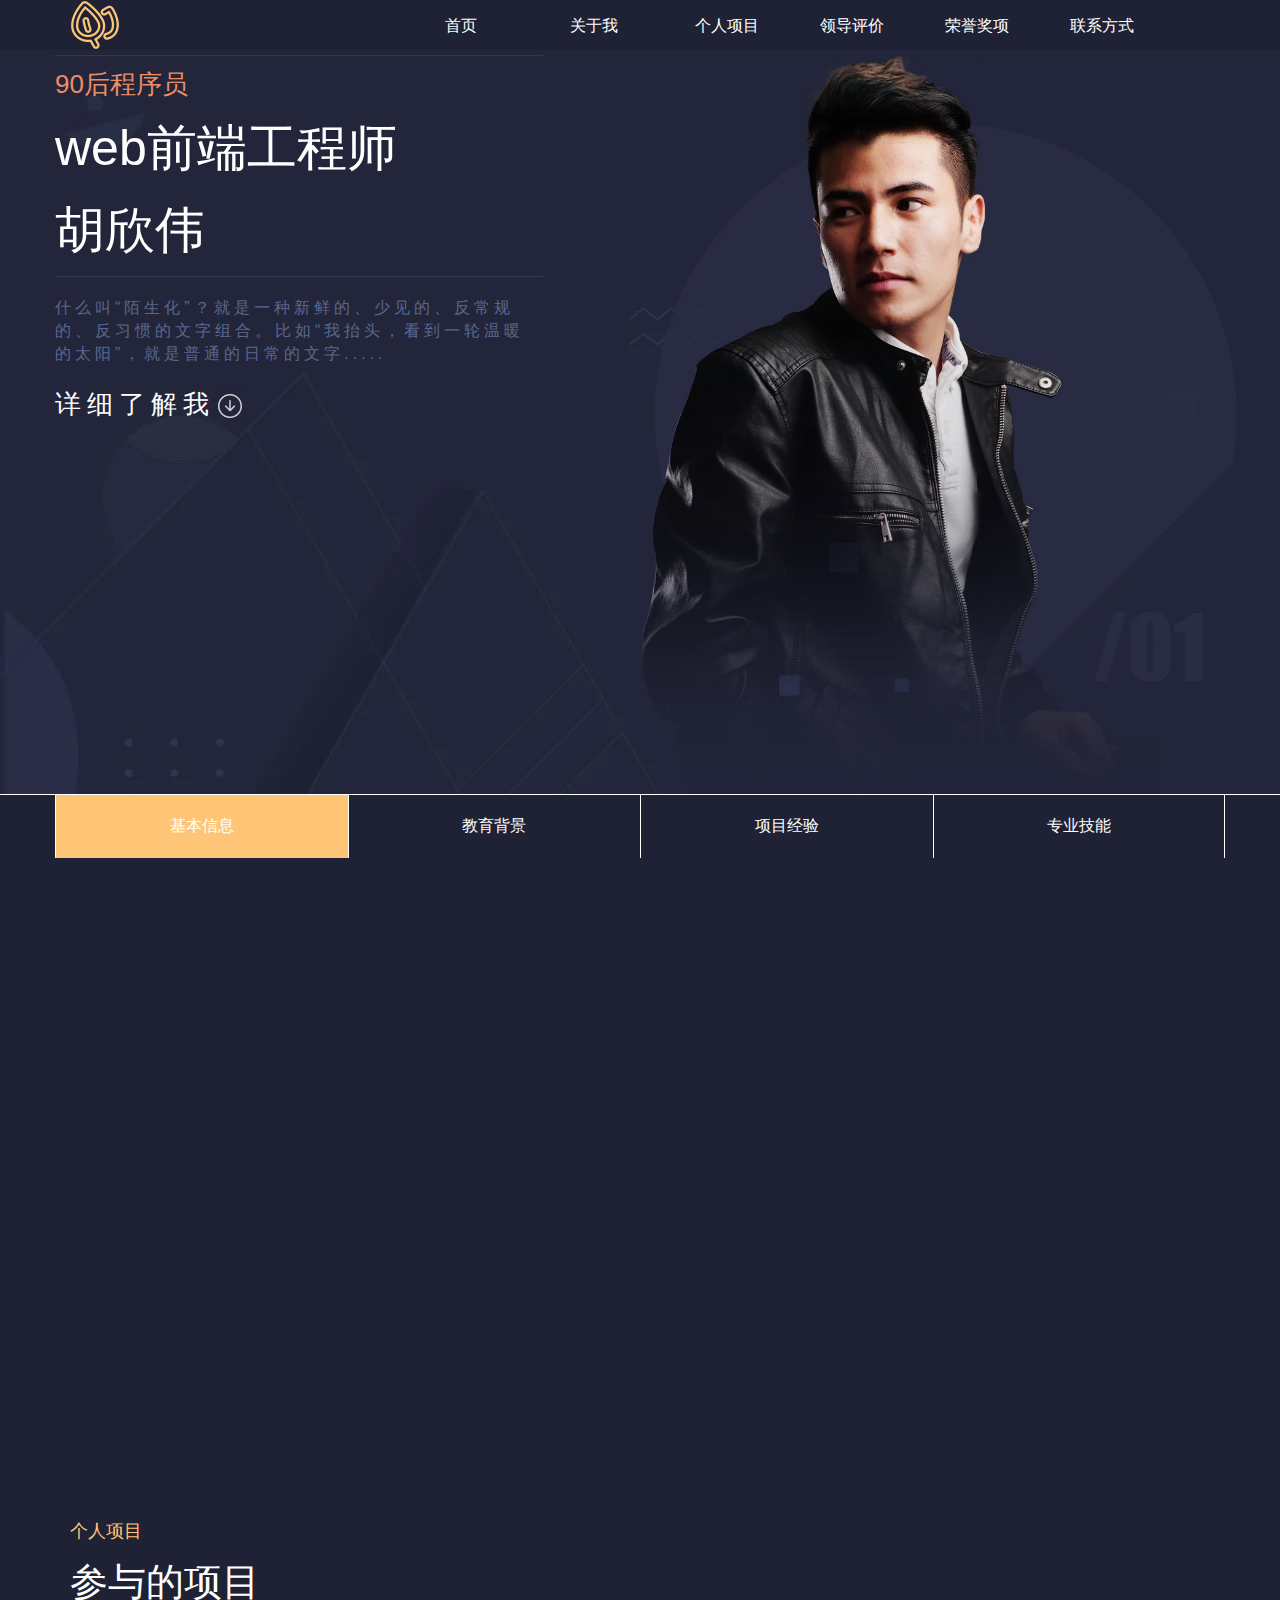
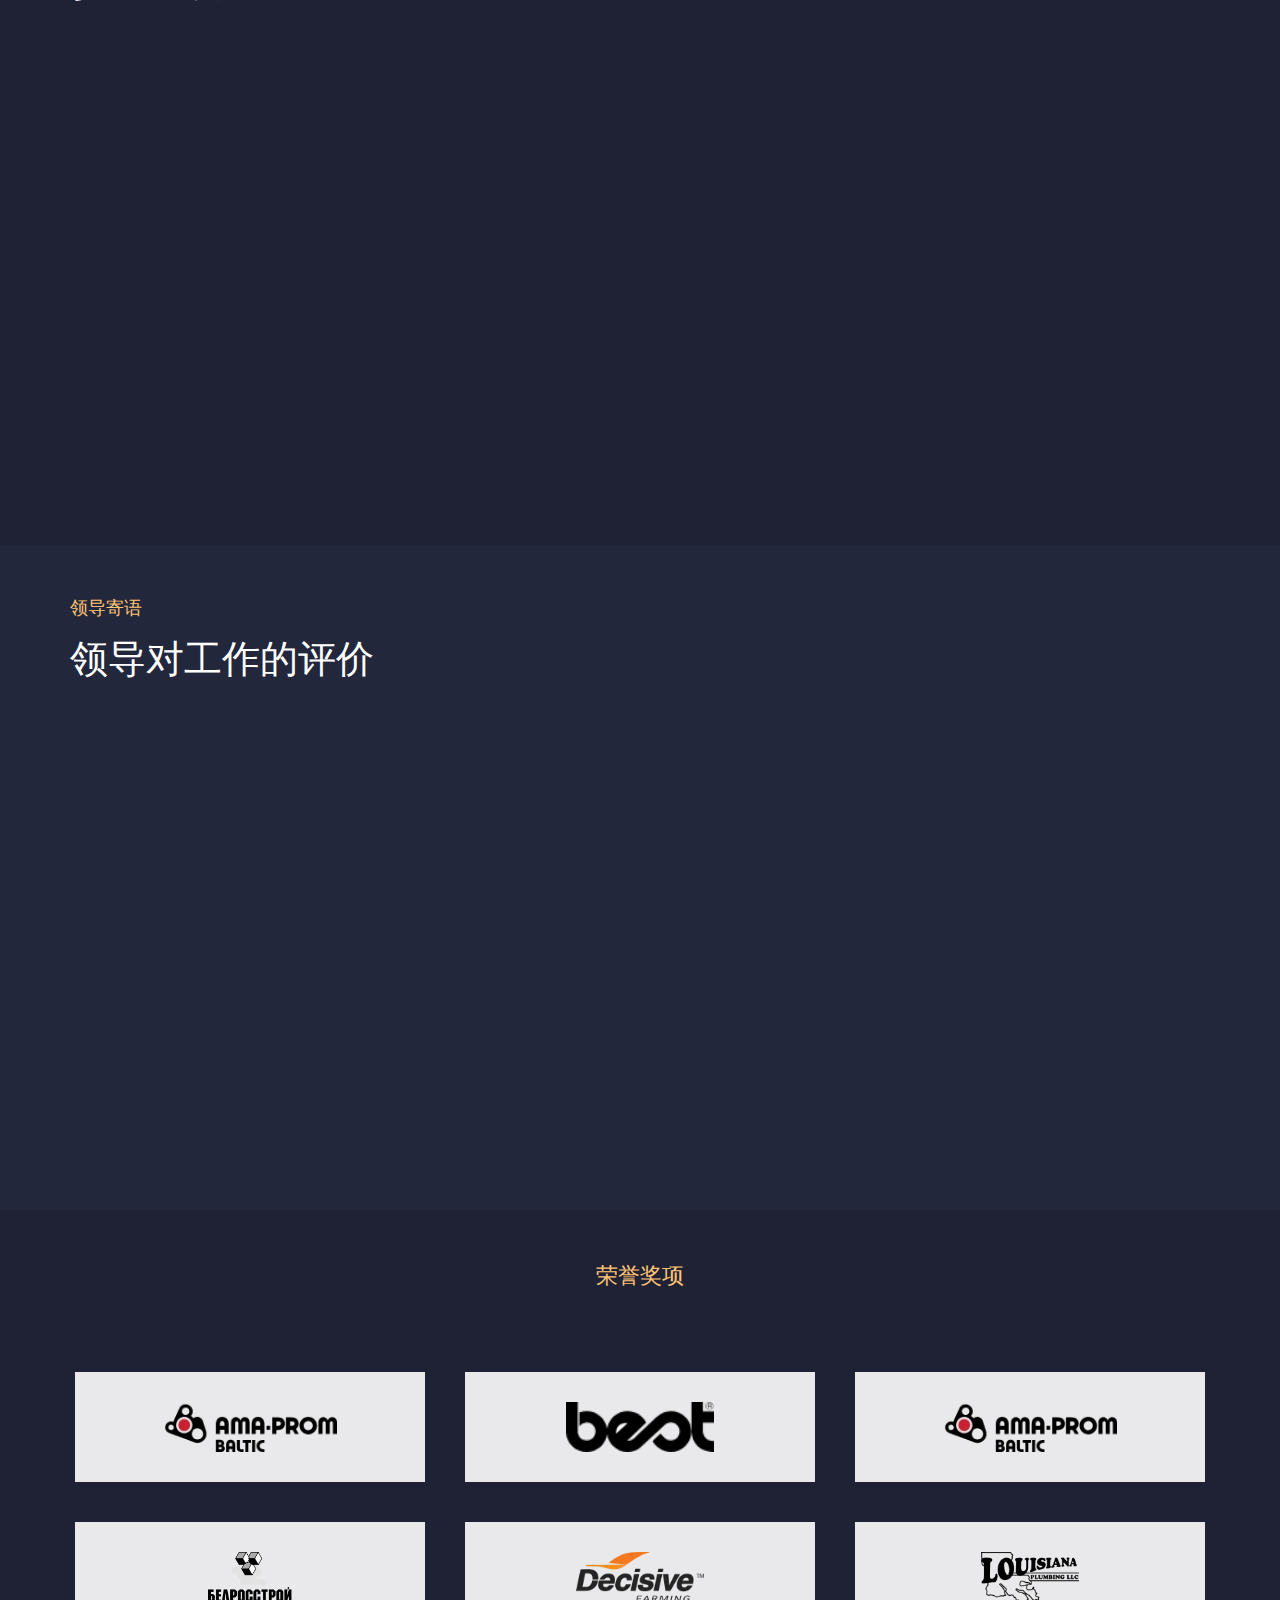
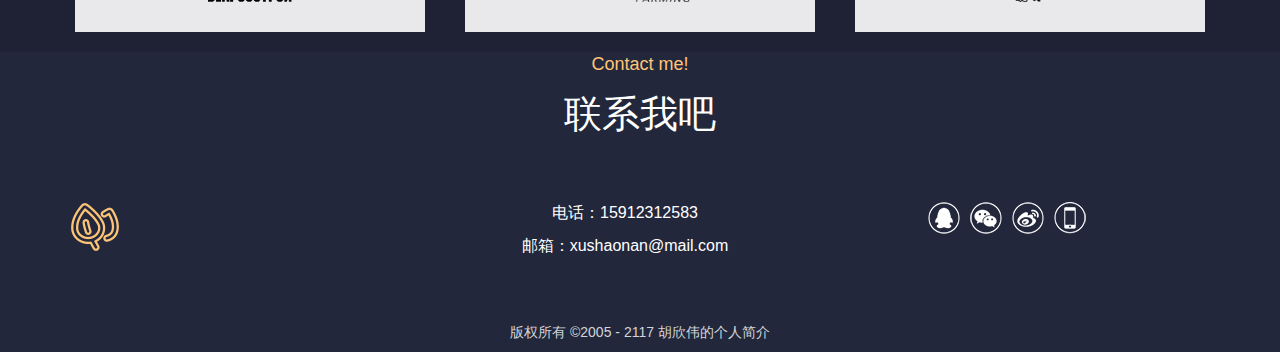
<file: 响应式个人简历/index.html>
<!DOCTYPE html>
<html>
	<head>
		<meta charset="utf-8">
		<meta name="viewport" content="width=device-width, initial-scale=1.0">
		<title>个人简历</title>
		<link rel="stylesheet" type="text/css" href="css/bootstrap.min.css"/>
		<link rel="stylesheet" type="text/css" href="css/exampleOne.css"/>
		<link rel="icon" href="img/one-icon.png"/>
	</head>
	<body>
		<!-- js导航栏 -->
		<div class="nav-js container-fluid hidden-xs">
			<div class="container row nav-main">
				<div class="col-sm-4">
					<img src="img/one-nav1.webp" >
				</div>
				<div class="nav-right col-sm-8 row hidden-xs">
					<div class="col-sm-2"><a href="#header">首页</a></div>
					<div class="col-sm-2"><a href="#about">关于我</a></div>
					<div class="col-sm-2"><a href="#project">个人项目</a></div>
					<div class="col-sm-2"><a href="#evaluate">领导评价</a></div>
					<div class="col-sm-2"><a href="#honor">荣誉奖项</a></div>
					<div class="col-sm-2"><a href="#Telephone">联系方式</a></div>
				</div>
			</div>
		</div>
		<!-- 导航栏 -->
		<div class="nav container-fluid" id="nav">
			<div class="container row nav-main">
				<div class="col-sm-4">
					<img src="img/one-nav1.webp" >
				</div>
				<div class="nav-right col-sm-8 row hidden-xs">
					<div class="col-sm-2"><a href="#header">首页</a></div>
					<div class="col-sm-2"><a href="#about">关于我</a></div>
					<div class="col-sm-2"><a href="#project">个人项目</a></div>
					<div class="col-sm-2"><a href="#evaluate">领导评价</a></div>
					<div class="col-sm-2"><a href="#honor">荣誉奖项</a></div>
					<div class="col-sm-2"><a href="#Telephone">联系方式</a></div>
				</div>
			</div>
		</div>
		<!-- 头部 -->
		<div class="header container-fluid" id="header">
			<div class="header-main container row">
				<div class="header-left col-md-5 col-xs-12">
					<div>
						<p>90后程序员</p>
						<p>web前端工程师</p>
						<p>胡欣伟</p>
					</div>
					<div>什么叫“陌生化”？就是一种新鲜的、少见的、反常规的、反习惯的文字组合。比如“我抬头，看到一轮温暖的太阳”，就是普通的日常的文字.....</div>
					<div>详细了解我<span><img src="img/one-header2.webp" ></span></div>
				</div>
				<div class="header-right col-md-7 col-xs-12">
					<img src="img/one-header3.webp" >
				</div>
			</div>
		</div>
		<!-- 关于我 -->
		<div class="container-fluid about" id="about">
			<div class="about-main row container">
				<div class="col-xs-3">基本信息</div>
				<div class="col-xs-3">教育背景</div>
				<div class="col-xs-3">项目经验</div>
				<div class="col-xs-3">专业技能</div>
			</div>
			<div class="container about-main-tab">
				<div class="container about-infor row">
					<div class="col-md-6 col-xs-12 about-left">
						<img src="img/one-about1.webp" >
					</div>
					<div class="col-md-6 col-xs-12 about-right">
						<p><span>关于我</span> / about me</p>
						<p>姓名：胡欣伟</p>
						<p>民族：汉</p>
						<p>出生日期：1998-04-06</p>
						<p>电话：17398896891</p>
						<p>邮箱：1972338656@qq.com</p>
						<p>特长：DIV+CSS、javaScript、jQuery、HTML新特性和CSS3</p>
					</div>
				</div>
				<div class="container about-infor-two row">
					<div class="col-xs-12 about-two">
						<p>四川大学锦江学院</p>
						<p>Sichuan University Jinjiang College</p>
						<p>本科：计算机科学与技术</p>
						<p><span>2017年09月-2021年06月</span></p>
						<p>主修课程：HEML5应用开发、SQL server数据库、机器算法、C、C++、java、python</p>
					</div>
				</div>
				<div class="container about-infor-three row">
					<div class="col-md-6 col-xs-12 row">
						<div class="col-md-4 col-xs-12">
							<img src="img/one-about2.webp" >
						</div>
						<div class="col-md-8 col-xs-12">
							<p>基于web前端</p>
							<p>四叶草剧场游戏官网</p>
							<p>通过DIV+CSS，完成网站的静态网页，结合javaScript和jQuery中的鼠标事件和滚动条监听完成动态网页特效。</p>
						</div>
					</div>
					<div class="col-md-6 col-xs-12 row">
						<div class="col-md-4 col-xs-12">
							<img src="img/one-about3.webp" >
						</div>
						<div class="col-md-8 col-xs-12">
							<p>基于web前端</p>
							<p>响应式个人介绍</p>
							<p>通过DIV+CSS，完成网站的静态网页，结合javaScript和jQuery中的鼠标事件和滚动条监听完成动态网页特效。</p>
						</div>
					</div>
					<div class="col-md-6 col-xs-12 row">
						<div class="col-md-4 col-xs-12">
							<img src="img/one-about4.webp" >
						</div>
						<div class="col-md-8 col-xs-12">
							<p>基于web前端</p>
							<p>四叶草剧场游戏官网</p>
							<p>通过DIV+CSS，完成网站的静态网页，结合javaScript和jQuery中的鼠标事件和滚动条监听完成动态网页特效。</p>
						</div>
					</div>
					<div class="col-md-6 col-xs-12 row">
						<div class="col-md-4 col-xs-12">
							<img src="img/one-about5.webp" >
						</div>
						<div class="col-md-8 col-xs-12">
							<p>基于web前端</p>
							<p>手表商城</p>
							<p>通过DIV+CSS，完成网站的静态网页，结合javaScript和jQuery中的鼠标事件完成动态网页特效，利用插件完成地图坐标，以及通过缓存实现用户的登录、注册和购物车操作。</p>
						</div>
					</div>
				</div>
				<div class="container about-infor-fore row">
					<div class="col-md-4 col-xs-12">
						<div>
							<img src="img/one-about6.webp" >
						</div>
						<div>DIV+CSS</div>
						<div>通过DIV+CSS完成静态页面</div>
					</div>
					<div class="col-md-4 col-xs-12">
						<div>
							<img src="img/one-about7.webp" >
						</div>
						<div>javaScript和jQuery</div>
						<div>通过javaScript和jQuery完成动态页面</div>
					</div>
					<div class="col-md-4 col-xs-12">
						<div>
							<img src="img/one-about8.webp" >
						</div>
						<div>HTML5新特性和CSS3</div>
						<div>通过HTML5新特性和CSS3完成3D特效和动画</div>
					</div>
				</div>
			</div>
		</div>
		<!-- 个人项目 -->
		<div class="container-fluid project" id="project">
			<div class="container project-main">
				<p>个人项目</p>
				<p>参与的项目</p>
				<div class="container row project-main-infor">
					<div class="col-md-4 col-xs-12">
						<div class="project-img">
							<img src="img/one-project1.webp" >
						</div>
						<div class="project-about">
							<p>项目一</p>
							<p>响应式个人介绍</p>
							<p>响应式的个人介绍，了解基本信息、教育背景和项目经验</p>
						</div>
					</div>
					<div class="col-md-4 col-xs-12">
						<div class="project-img">
							<img src="img/one-project2.webp" >
						</div>
						<div class="project-about">
							<p>项目二</p>
							<p>四叶草剧场官网</p>
							<p>游戏特色和角色介绍，让用户有兴趣尝试游戏和快速上手</p>
						</div>
					</div>
					<div class="col-md-4 col-xs-12">
						<div class="project-img">
							<img src="img/one-project3.webp" >
						</div>
						<div class="project-about">
							<p>项目三</p>
							<p>手表商城</p>
							<p>用户可以通过浏览,将自己喜欢的手表加入购物车一起结算</p>
						</div>
					</div>
				</div>
			</div>
		</div>
		<!-- 领导评价 -->
		<div class="container-fluid evaluate" id="evaluate">
			<div class="container evaluate-main">
				<p>领导寄语</p>
				<p>领导对工作的评价</p>
				<div class="container row evaluate-main-infor">
					<div class="col-md-6 col-xs-12">
						<div class="evaluate-about">
							<div class="evaluate-img">
								<img src="img/one-evaluate1.webp" >
								<p>领导名字</p>
								<p>领导身份</p>
							</div>
							<div class="evaluate-about-main">
								<p>文字描述文字描述文字描述文字描述文字描述文字描述文字描述文字描述文字描述文字描述文字描述文字描述文字描述文字描述文字描述文字描述文字描述文字描述文字描述文字描述文字描述文字描述文字描述文字描述文字描述文字描述文字描述文字描述文字描述文字描述文字描述文字描述文字描述文字描述文字描述文字描述文字描述文字描述文字描述文字描述文字描述文字描述文字描述文字描述文字描述文字描述文字描述文字描述文字描述文字描述文字描述文字描述文字描述文字描述文字描述文字描述文字描述文字描述文字描述文字描述文字描述文字描述文字描述文字描述文字描述文字描述文字描述文字描述文字描述文字描述文字描述文字描述文字描述文字描述文字描述文字描述文字描述文字描述文字描述文字描述文字描述文字描述文字描述文字描述文字描述文字描述文字描述文字描述文字描述文字描述文字描述文字描述文字描述文字描述文字描述文字描述文字描述文字描述文字描述文字描述文字描述</p>
							</div>
						</div>
					</div>
					<div class="col-md-6 col-xs-12">
						<div class="evaluate-about">
							<div class="evaluate-img">
								<img src="img/one-evaluate2.webp" >
								<p>领导名字</p>
								<p>领导身份</p>
							</div>
							<div class="evaluate-about-main">
								<p>文字描述文字描述文字描述文字描述文字描述文字描述文字描述文字描述文字描述文字描述文字描述文字描述文字描述文字描述文字描述文字描述文字描述文字描述文字描述文字描述文字描述文字描述文字描述文字描述文字描述文字描述文字描述文字描述文字描述文字描述文字描述文字描述文字描述文字描述文字描述文字描述文字描述文字描述文字描述文字描述文字描述文字描述文字描述文字描述文字描述文字描述文字描述文字描述文字描述文字描述文字描述文字描述文字描述文字描述文字描述文字描述文字描述文字描述文字描述文字描述文字描述文字描述文字描述文字描述文字描述文字描述文字描述文字描述文字描述文字描述文字描述文字描述文字描述文字描述文字描述文字描述文字描述文字描述文字描述文字描述文字描述文字描述文字描述文字描述文字描述文字描述文字描述文字描述文字描述文字描述文字描述文字描述文字描述文字描述文字描述文字描述文字描述文字描述文字描述文字描述文字描述</p>
							</div>
						</div>
					</div>
				</div>
			</div>
		</div>
		<!-- 荣誉奖项 -->
		<div class="container-fluid honor" id="honor">
			<div class="container row honor-main">
				<div class="honor-title">
					<p>荣誉奖项</p>
				</div>
				<div class="col-md-4 col-sm-6 col-xs-12">
					<img src="img/one-honor1.webp" >
				</div>
				<div class="col-md-4 col-sm-6 col-xs-12">
					<img src="img/one-honor2.webp" >
				</div>
				<div class="col-md-4 col-sm-6 col-xs-12">
					<img src="img/one-honor3.webp" >
				</div>
				<div class="col-md-4 col-sm-6 col-xs-12">
					<img src="img/one-honor4.webp" >
				</div>
				<div class="col-md-4 col-sm-6 col-xs-12">
					<img src="img/one-honor5.webp" >
				</div>
				<div class="col-md-4 col-sm-6 col-xs-12">
					<img src="img/one-honor6.webp" >
				</div>
			</div>
		</div>
		<!-- 联系方式 -->
		<div class="container-fluid Telephone" id="Telephone">
			<div class="container Telephone-main">
				<div class="container Telephone-main-one">
					<p>Contact me!</p>
					<p>联系我吧</p>
				</div>
				<div class="container Telephone-main-two row">
					<div class="col-md-3 col-xs-12">
						<img src="img/one-nav1.webp" >
					</div>
					<div class="col-md-6 col-xs-12">
						<p>电话：15912312583</p>
						<p>邮箱：xushaonan@mail.com</p>
					</div>
					<div class="col-md-3 col-xs-12">
						<span></span>
						<span></span>
						<span></span>
						<span></span>
					</div>
				</div>
				<div class="container Telephone-main-three">
					<p>版权所有 ©2005 - 2117 胡欣伟的个人简介</p>
				</div>
			</div>
		</div>
		<!-- 回到顶部 -->
		<div class="hidden-xs moveTop">
			&gt;
		</div>
	</body>
	<script src="js/jquery-3.5.1.min.js"></script>
	<script src="js/exampleOne.js"></script>
</html>
</file>
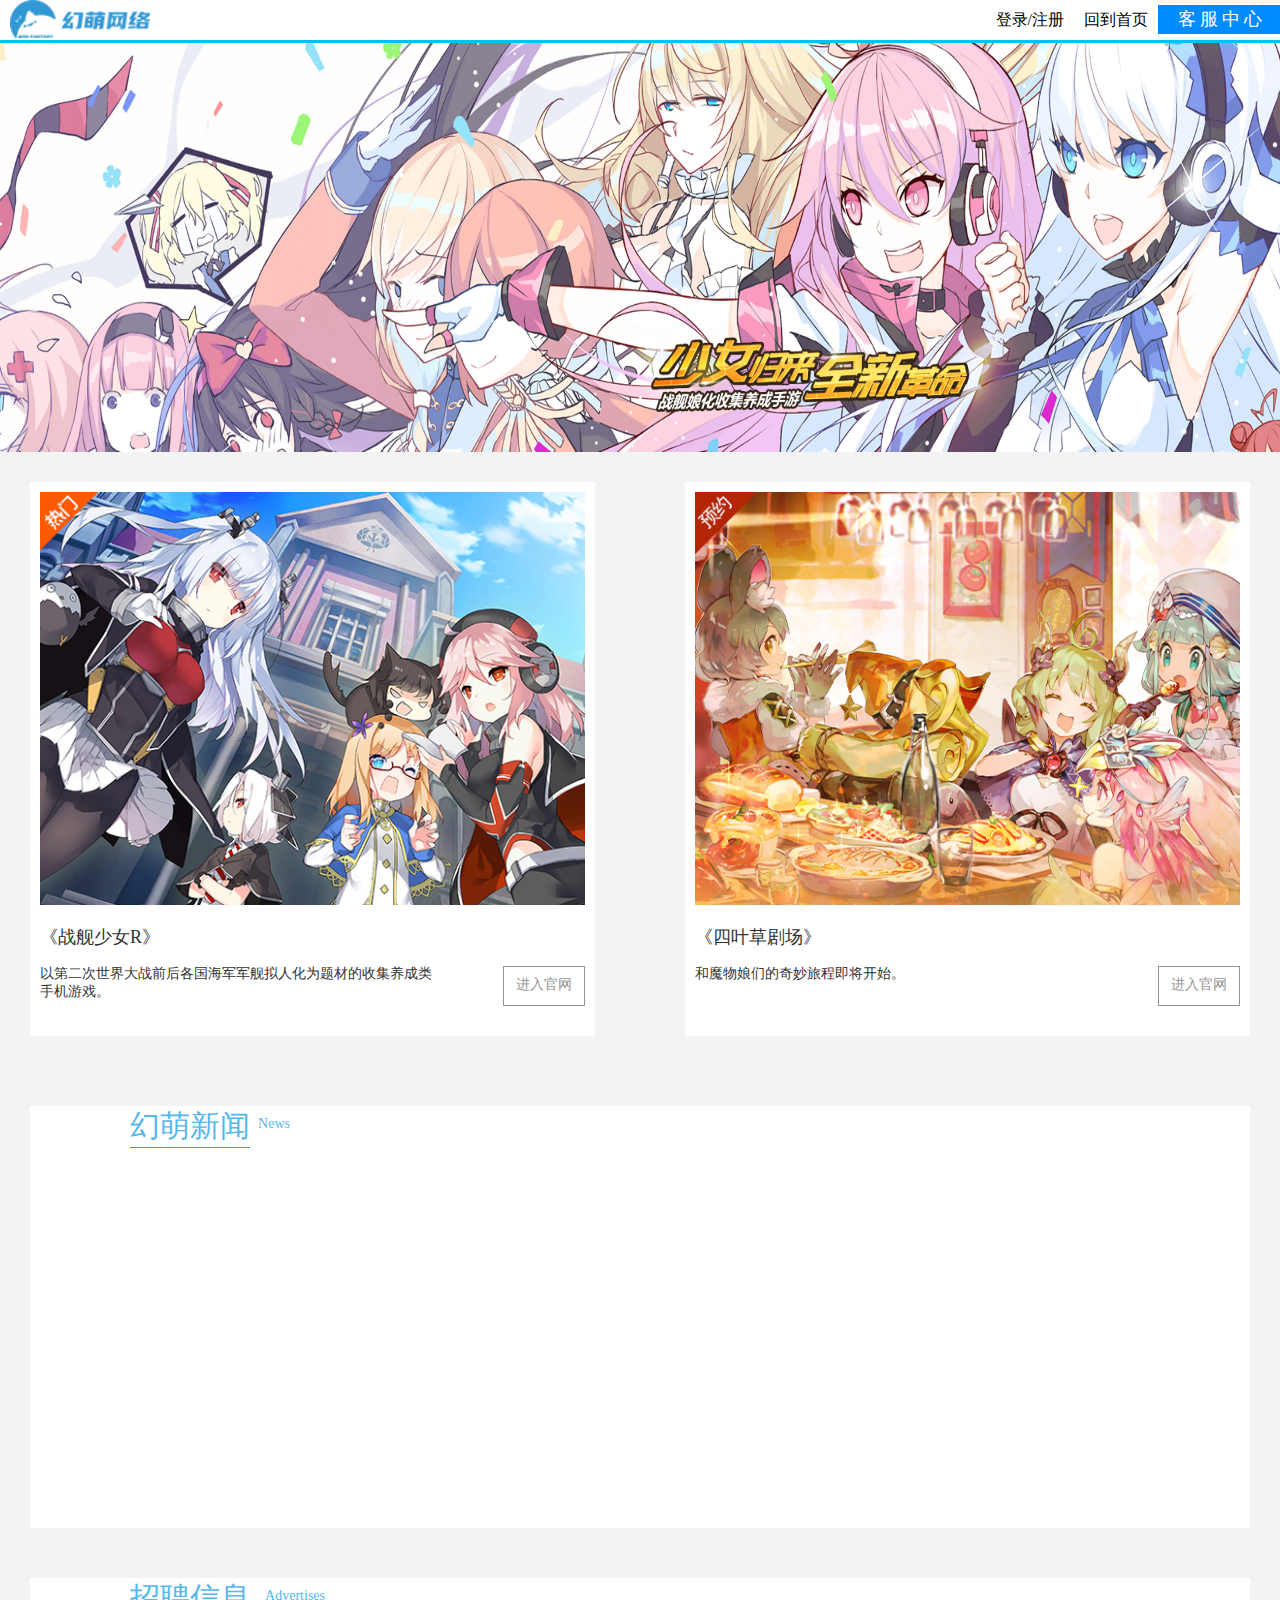
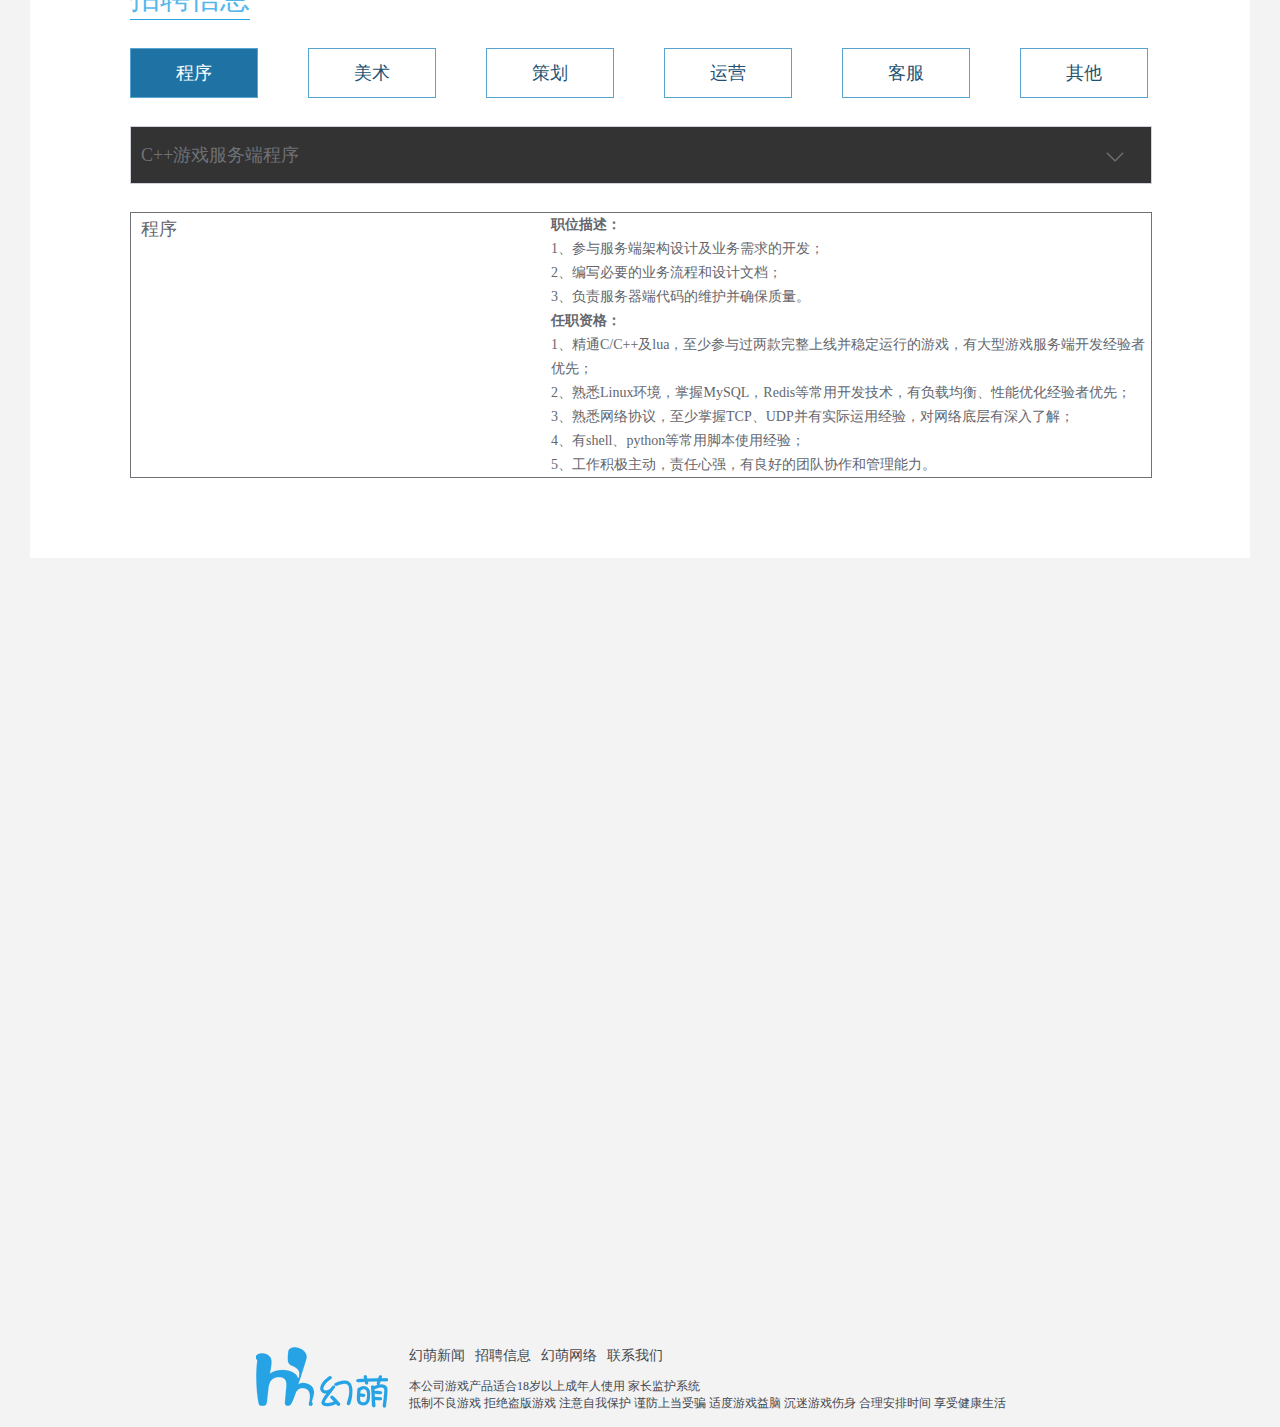
<file: 四叶草剧场游戏官网/company.html>
<!DOCTYPE html>
<html>
	<head>
		<meta charset="utf-8">
		<title>幻萌网络</title>
		<link rel="icon" type="text/css" href="img/hm.png"/>
		<link rel="stylesheet" type="text/css" href="css/company.css"/>
	</head>
	<body>
		<div class="box">
			<!-- 导航栏 -->
			<div class="nav">
				<img src="Img/header-log.png">
				<span>客服中心</span>
				<a href="index.html">回到首页</a>
				<a href="sign.html">登录/注册</a>
			</div>
			<!-- 宣传图 -->
			<div></div>
			<!-- 公司产品 -->
			<div class="produce">
				<div>
					<img src="Img/home-game-01.jpg" alt="">
					<p>《战舰少女R》</p>
					<p>以第二次世界大战前后各国海军军舰拟人化为题材的收集养成类手机游戏。</p>
					<a href="#">进入官网</a>
				</div>
				<div>
					<img src="Img/home-clover.png" alt="">
					<p>《四叶草剧场》</p>
					<p>和魔物娘们的奇妙旅程即将开始。</p>
					<a href="index.html">进入官网</a>
				</div>
			</div>
			<!-- 公司新闻 -->
			<div class="companyNews">
				<div><span>幻萌新闻<span>News</span></span></div>
				<a href="#"><span>-[幻萌新闻] 战舰少女R 暴走嘉年华CHINAJOY联动活动</span><span>2016.08.02</span></a>
				<a href="#"><span>-[幻萌新闻] CCG参展前瞻</span><span>2016.06.24</span></a>
				<a href="#"><span>-[幻萌新闻] 只为和你相见 ——战舰少女R手办企划确定</span><span>2016.04.08</span></a>
				<a href="#"><span>-[幻萌新闻] 相聚魔都，不见不散——第十八届上海comicup魔都同人祭参展预告</span><span>2016.04.08</span></a>
			</div>
			<!-- 招聘信息 -->
			<div class="companyRecruit">
				<div><span>招聘信息<span>Advertises</span></span></div>
				<ul class="recruitBoll">
					<li>程序</li>
					<li>美术</li>
					<li>策划</li>
					<li>运营</li>
					<li>客服</li>
					<li>其他</li>
				</ul>
				<ul class="recruitBollMain">
					<li><span>C++游戏服务端程序</span><span></span></li>
					<li><span>Live2D动画师</span><span></span></li>
					<li><span>数值策划</span><span></span></li>
					<li><span>游戏新媒体运营</span><span></span></li>
					<li><span>文案策划</span><span></span></li>
					<li><span>游戏运维主管</span><span></span></li>
				</ul>
				<ul class="bollMain">
					<li>
						<span>程序</span>
						<span>
							<p class="pBig">职位描述：</p>
							<p>1、参与服务端架构设计及业务需求的开发；</p>
							<p>2、编写必要的业务流程和设计文档；</p>
							<p>3、负责服务器端代码的维护并确保质量。</p>
							<p class="pBig">任职资格：</p>
							<p>1、精通C/C++及lua，至少参与过两款完整上线并稳定运行的游戏，有大型游戏服务端开发经验者优先；</p>
							<p>2、熟悉Linux环境，掌握MySQL，Redis等常用开发技术，有负载均衡、性能优化经验者优先；</p>
							<p>3、熟悉网络协议，至少掌握TCP、UDP并有实际运用经验，对网络底层有深入了解；</p>
							<p>4、有shell、python等常用脚本使用经验；</p>
							<p>5、工作积极主动，责任心强，有良好的团队协作和管理能力。</p>
						</span>
					</li>
					<li>
						<span>美术</span>
						<span>
							<p class="pBig">职位描述：</p>
							<p>1、 使用live2d负责将角色原画在PSD里拆分和补充绘制；</p>
							<p>2、 使用live2d动画软件进行游戏角色动态设计，能够独立制作live2d动画；</p>
							<p>3、 根据需求进行角色的表情、动作制作、导入配件以及头发跟随等物理效果。</p>
							<p class="pBig">任职资格：</p>
							<p>1、 具有一年以上游戏公司工作经验，熟悉live2d复杂原件制作、绑定、动画制作与输出流程；</p>
							<p>2、 深入了解二次元文化，对live2d角色动作演出有丰富的阅历；</p>
							<p>3、 有一定手绘基础，了解动画运动规律，动作表现能力强；</p>
							<p>4、 投递简历请务必附带作品或作品链接。</p>
						</span>
					</li>
					<li>
						<span>策划</span>
						<span>
							<p class="pBig">职位描述：</p>
							<p>1、负责手机网络游戏数值系统的设计规划，并参与实际制作以及游戏平衡性的调试；</p>
							<p>2、参与游戏系统设计、运营方案制定等相关策划工作；</p>
							<p>3、根据设计要求主动与程序、美术部门协作，确保设计策划文档能够按时并正确实施；</p>
							<p>4、根据需求的游戏规则，进行公式设计，建立数学模型。</p>
							<p class="pBig">任职资格：</p>
							<p>1、至少2年以上的数值策划工作经验，全程参与过一款游戏的开发；</p>
							<p>2、对市面现存的卡牌游戏数值有系统性的了解，并拥有自己的设计理念；</p>
							<p>3、有较好的逻辑分析能力，思维严谨，逻辑推导能力强，熟练使用Excel；</p>
							<p>4、具有良好的团队精神以及协调能力；</p>
							<p>5、有较好的数学基础，理工科本科以上学历者优先。</p>
						</span>
					</li>
					<li>
						<span>运营</span>
						<span>
							<p class="pBig">职位描述：</p>
							<p>1、根据游戏产品的市场策略和推广阶段，制定PR宣传计划并推进，包括但不限于市场宣传文案、创意文案、宣传视频等；</p>
							<p>2、提炼游戏产品亮点，根据游戏版本内容和市场反馈，驱动、整合团队创意并撰写整体市场宣传方案；</p>
							<p>3、独立运营官方媒体，包括但不限于官网、微博、微信、贴吧、TapTap、QQ群等；</p>
							<p>4、基于数据和逻辑，对宣传效果进行分析评估并制定优化方案。</p>
							<p class="pBig">任职资格：</p>
							<p>1、本科以上学历，1年以上游戏行业游戏宣传经验，完整经历过至少一款游戏的产品宣传推广；</p>
							<p>2、具备优秀的文案功底、创意能力，能够轻松驾驭各种文案风格；</p>
							<p>3、良好的沟通能力、结果导向、团队协同能力；</p>
							<p>4、勇于创新，突破自我，能面对较强的工作压力；</p>
							<p>5、热爱游戏行业，对游戏市场有一定敏感度，有竞品分析、市场逻辑提炼的能力；</p>
							<p>6、新闻、传媒、美术、营销相关专业本科及以上学历优先。</p>
						</span>
					</li>
					<li>
						<span>策划</span>
						<span>
							<p class="pBig">职位描述：</p>
							<p>1、根据已有的游戏世界观框架以及设定，设计并填充游戏中的剧情内容；</p>
							<p>2、游戏中的任务，道具等文字内容设计；</p>
							<p>3、根据已有的对话内容编写显示脚本，并对游戏中的实际显示效果负责；</p>
							<p>4、与策划部其他人员及合作部门的沟通、配合、协调工作。</p>
							<p class="pBig">任职资格：</p>
							<p>1、专业不限，以中文写作/数字媒体类专业为佳；</p>
							<p>2、良好的文字驾驭能力和丰富的想象力、创造力，擅长以对话方式表现人物性格和形象；</p>
							<p>3、逻辑性较强，有很强的主动性和责任心，自我管理较好；</p>
							<p>4、熟练使用Microsoft Office系列软件；</p>
							<p>5、有程序基础，会使用简单的脚本语言编写显示脚本；</p>
							<p>6、精通日语，了解Galgame中立绘动作表现手法者优先；</p>
							<p>7、对西方魔幻，古代神话，各地民族风俗等有深入研究者优先；</p>
							<p>8、应聘请附上个人作品。</p>
						</span>
					</li>
					<li>
						<span>其他</span>
						<span>
							<p class="pBig">职位描述：</p>
							<p>1、负责游戏运维支撑体系的规划设计，实现及优化工作；</p>
							<p>2、负责保障游戏项目和周边支持系统的稳定运行；</p>
							<p>3、负责游戏故障预防、监控和处理；</p>
							<p>4、负责设计、优化运维流程，不断提升工作效率和服务质量。</p>
							<p class="pBig">任职资格：</p>
							<p>1、计算机类和相关专业本科及以上学历；</p>
							<p>2、3年以上游戏业务运维经验，至少具有主导一款线上游戏运维的实施经验；</p>
							<p>3、有团队管理1年以上经验者优先；</p>
							<p>4、熟悉linux系统管理，熟练掌握shell、python等脚本语言；</p>
							<p>5、熟悉网络原理以及tcp/ip协议，对服务器硬件知识有一定的了解；</p>
							<p>6、具备较强的流程分析和优化能力，项目协调、服务管理能力以及良好的沟通技巧。</p>
						</span>
					</li>
				</ul>
			</div>
			<!-- 公司介绍 -->
			<div class="Moefantasy">
				<div><span>幻萌网络<span>Moefantasy</span></span></div>
				<div>
					<p>上海幻萌网络科技有限公司（简称幻萌网络），成立于2013年，是一家以沟通、理解和信任为基础，与玩家共同成长的创业型互联网游戏公司，坐落于上海，是中国领先的二次元游戏开发商和发行商。</p>
					<p>公司立足二次元文化产业，于创业初期成功打造了原创游戏“战舰少女”，深受广大玩家喜爱，成为了业界知名现象级游戏。同时，以该“战舰少女”IP为核心，在同人、周边等领域陆续推出的一系列衍生产品，也收获了广泛的好评。在2016-2017年，“战舰少女”贴吧在百度贴吧热搜指数中持续排行前三。2018年末发售的设定集一天之内几次售罄，异常火爆。“战舰少女”官方微博一直保持微博游戏品牌热搜榜前十名且粉丝数一直稳步上升至2019年的60万余人。产品中“战舰少女”注册人数达600万，并保持稳步上升的态势。</p>
					<p>从初创时的寥寥数人，到如今的稳步发展，“这里是梦想开始的地方，也是梦想成真的乐园”，这不仅是公司一路走来的总结，更是我们发展的理念。在这一理念的指导下，公司一直致力于保持着创立时轻松、开放的工作室氛围。每一位幻萌员工都可以心无滞碍，自由交换对游戏设计的建议和意见。</p>
					<p>不忘初心，方得始终。七年来，公司始终将倾听并满足玩家诉求当做游戏创作与业务发展的第一要义。今后，我们仍然会谨怀初衷，为大家提供更为优秀的产品与服务，在追求发展和优质的道路上不断前行。</p>
					<p>2021年，公司经过不断打磨的第二部作品《四叶草剧场》终于问世，并于2021年1月14日上线，全网突破70万预约、taptap和B站均获得了高分评价说明了玩家对我们的认可。而我们也在努力向着下一步迈进，正如我们之前所做的那样——用心回馈玩家的期待，用爱制作每一个产品。</p>
				</div>
			</div>
			<!-- 结尾 -->
			<div class="finter">
				<span></span>
				<div>
					<ul class="finterBoll">
						<li>幻萌新闻</li>
						<li>招聘信息</li>
						<li>幻萌网络</li>
						<li>联系我们</li>
					</ul>
				</div>
				<div>
					<p>本公司游戏产品适合18岁以上成年人使用 家长监护系统</p>
					<p>抵制不良游戏 拒绝盗版游戏 注意自我保护 谨防上当受骗 适度游戏益脑 沉迷游戏伤身 合理安排时间 享受健康生活</p>
				</div>
			</div>
			<span><img src="Img/down.png" ></span>
		</div>
	</body>
	<script src="js/jquery-3.5.1.min.js"></script>
	<script src="js/company.js"></script>
</html>
</file>
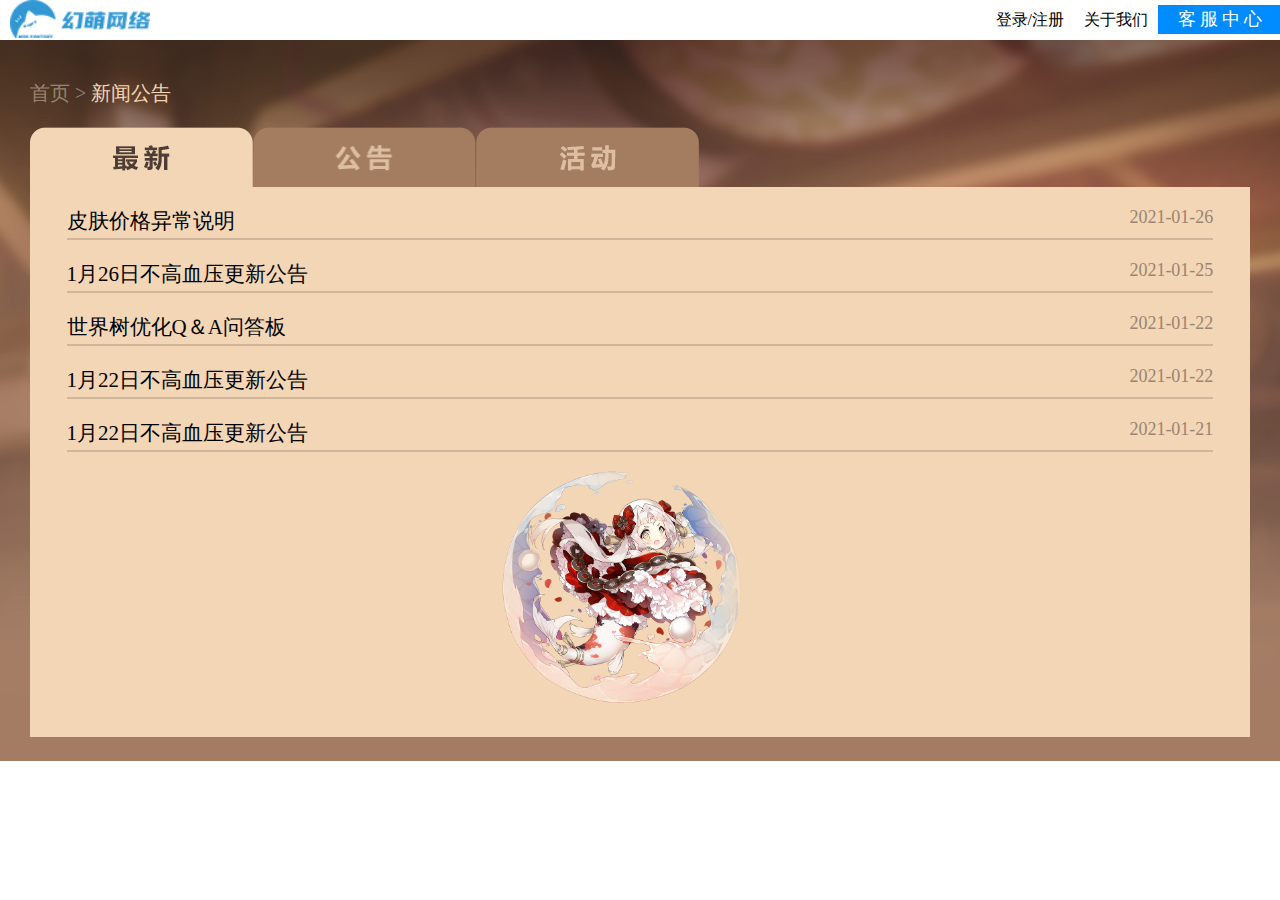
<file: 四叶草剧场游戏官网/more.html>
<!DOCTYPE html>
<html>
	<head>
		<meta charset="utf-8">
		<title>四叶草剧场官网-新闻公告</title>
		<link rel="icon" type="text/css" href="img/favicon.ico"/>
		<link rel="stylesheet" type="text/css" href="css/more.css"/>
	</head>
	<body>
		<div class="box">
			<!-- 导航栏 -->
			<div class="nav">
				<img src="Img/header-log.png">
				<span>客服中心</span>
				<a href="company.html">关于我们</a>
				<a href="sign.html">登录/注册</a>
			</div>
			<!-- 正文 -->
			<div class="main">
				<p><a href="index.html">首页</a> > <span>新闻公告</span></p>
				<ul class="mainBoll">
					<li></li>
					<li></li>
					<li></li>
				</ul>
				<ul class="mainNews">
					<li>
						<ul>
							<li>皮肤价格异常说明 <span>2021-01-26</span></li>
							<li>1月26日不高血压更新公告 <span>2021-01-25</span></li>
							<li>世界树优化Q＆A问答板 <span>2021-01-22</span></li>
							<li>1月22日不高血压更新公告 <span>2021-01-22</span></li>
							<li>1月22日不高血压更新公告 <span>2021-01-21</span></li>
						</ul>
					</li>
					<li>
						<ul>
							<li>皮肤价格异常说明 <span>2021-01-26</span></li>
							<li>1月26日不高血压更新公告 <span>2021-01-25</span></li>
							<li>世界树优化Q＆A问答板 <span>2021-01-22</span></li>
							<li>1月22日不高血压更新公告 <span>2021-01-22</span></li>
							<li>1月22日不高血压更新公告 <span>2021-01-21</span></li>
						</ul>
					</li>
					<li>
						<ul>
							<li>1月14日公测活动一览 <span>2021-01-13</span></li>
							<li>绽放测试活动一览 <span>2020-12-12</span></li>
						</ul>
					</li>
				</ul>
				<!-- 旋转特效 -->
				<div class="mainRotate">
					<img src="Img/character-b-cut.png" class="mainRotateB">
				</div>
			</div>
		</div>
	</body>
	<script src="js/jquery-3.5.1.min.js"></script>
	<script src="js/more.js"></script>
</html>
</file>
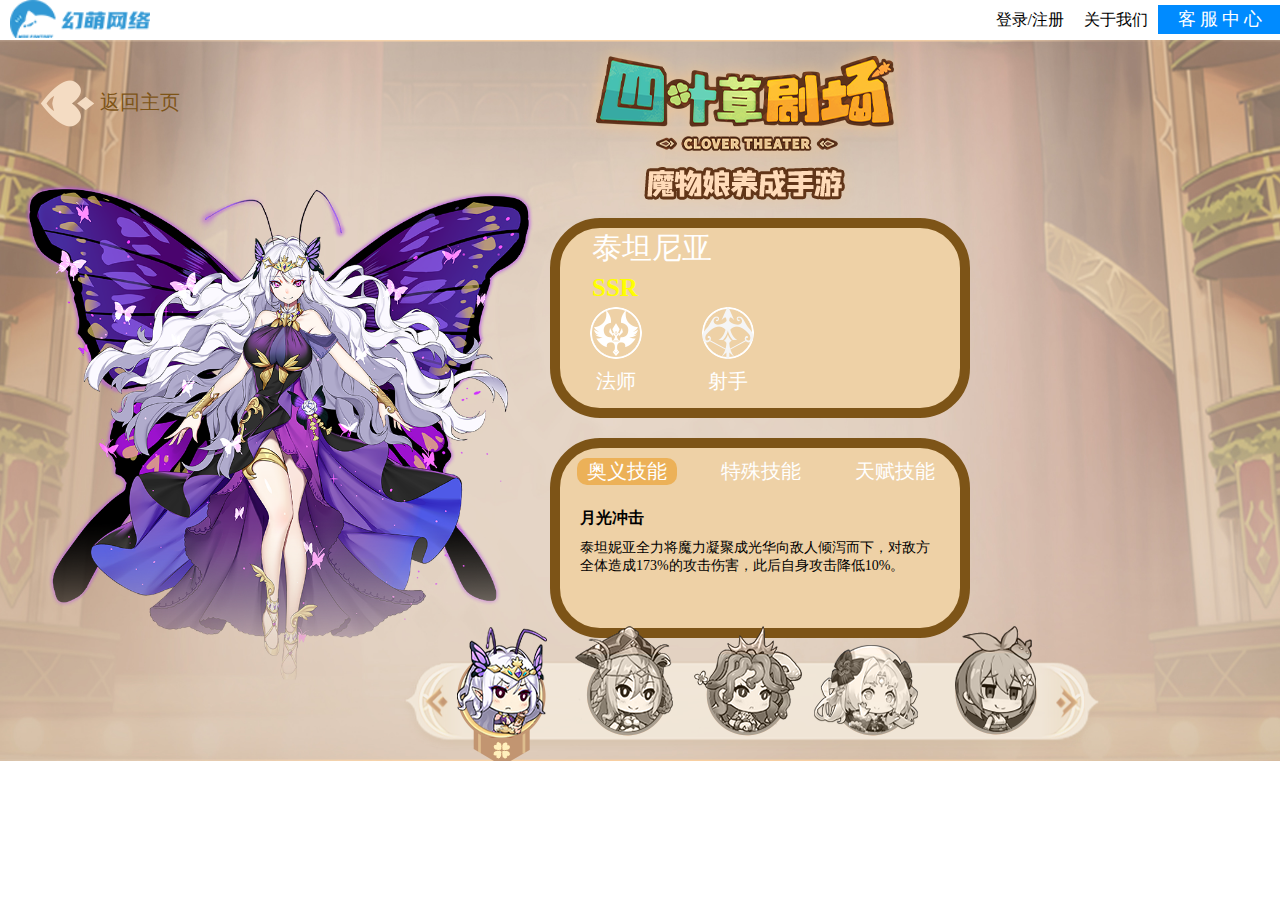
<file: 四叶草剧场游戏官网/role.html>
<!DOCTYPE html>
<html>
	<head>
		<meta charset="utf-8">
		<title>角色详情</title>
		<link rel="icon" type="text/css" href="img/favicon.ico"/>
		<link rel="stylesheet" type="text/css" href="css/role.css"/>
	</head>
	<body>
		<div class="box">
			<!-- 导航栏 -->
			<div class="nav">
				<img src="Img/header-log.png">
				<span>客服中心</span>
				<a href="company.html">关于我们</a>
				<a href="sign.html">登录/注册</a>
			</div>
			<!-- 正文 -->
			<div>
				<div>
					<ul class="roleBollContent">
						<li></li>
						<li></li>
						<li></li>
						<li></li>
						<li></li>
					</ul>
				</div>
				<div class="roleMain">
					<img src="Img/logo.png" alt="">
					<ul class="roleMainBoll">
						<li>
							<p>泰坦尼亚</p>
							<p>SSR</p>
							<img src="Img/role_icon_03.png" alt=""><img src="Img/role_icon_06.png" alt=""><br>
							<span>法师</span><span>射手</span>
						</li>
						<li>
							<p>伊莫拉</p>
							<p>SSR</p>
							<img src="Img/role_icon_03.png" alt=""><img src="Img/role_icon_04.png" alt=""><br>
							<span>法师</span><span>爆发</span>
						</li>
						<li>
							<p>莉莉</p>
							<p>SSR</p>
							<img src="Img/role_icon_06.png" alt=""><br>
							<span>射手</span>
						</li>
						<li>
							<p>白</p>
							<p>SSR</p>
							<img src="Img/role_icon_02.png" alt=""><img src="Img/role_icon_05.png" alt=""><br>
							<span>辅助</span><span>防御</span>
						</li>
						<li>
							<p>阿茄</p>
							<p>SR</p>
							<img src="Img/role_icon_01.png" alt=""><br>
							<span>战士</span>
						</li>
					</ul>
					<ul class="roleMainSkill">
						<li>
							<span>奥义技能</span>
							<span>特殊技能</span>
							<span>天赋技能</span>
							<div>
								<p>月光冲击</p>
								<p>泰坦妮亚全力将魔力凝聚成光华向敌人倾泻而下，对敌方全体造成173%的攻击伤害，此后自身攻击降低10%。</p>
							</div>
							<div>
								<p>翩翩</p>
								<p>泰坦妮亚的翅膀能够感受微风，普通攻击有33%概率造成193%的攻击伤害并在1回合内提高自身90%闪避。</p>
							</div>
							<div>
								<p>女王气质</p>
								<p>每次攻击后会触发[致命节奏·五]。</p>
							</div>
						</li>
						<li>
							<span>奥义技能</span>
							<span>特殊技能</span>
							<span>天赋技能</span>
							<div>
								<p>暂无技能信息</p>
								<p>暂无技能信息</p>
							</div>
							<div>
								<p>暂无技能信息</p>
								<p>暂无技能信息</p>
							</div>
							<div>
								<p>暂无技能信息</p>
								<p>暂无技能信息</p>
							</div>
						</li>
						<li>
							<span>奥义技能</span>
							<span>特殊技能</span>
							<span>天赋技能</span>
							<div>
								<p>美杜莎之瞳</p>
								<p>发射石化光线，对敌方全体造成125%的攻击伤害并有50%概率使其[[石化]]。</p>
							</div>
							<div>
								<p>连射A</p>
								<p>莉莉常常能超水平发挥，普通攻击有三分之一概率发射3-6支箭随机攻击敌方单位，每支箭造成60%的攻击伤害。</p>
							</div>
							<div>
								<p>剧毒血液</p>
								<p>每次攻击都有54%概率为目标附加[[中毒]]效果。</p>
							</div>
						</li>
						<li>
							<span>奥义技能</span>
							<span>特殊技能</span>
							<span>天赋技能</span>
							<div>
								<p>甘露A</p>
								<p>虔诚祈祷，呼唤一场甘雨冲刷所有角色。在2回合内，白行动结束时治疗友方生命百分比最低的单位，治疗量为白26%最大生命，[[净化]]全体友方2~3个减益效果并[[驱散]]全体敌方1个增益效果。</p>
							</div>
							<div>
								<p>命运的宠儿</p>
								<p>普通攻击有70%概率使友方生命百分比最低的单位恢复白最大生命12%的生命，并使下一次奥义持续时间延长1回合，最多可延长2回合。</p>
							</div>
							<div>
								<p>祥瑞</p>
								<p>除自身外的友方单位提高8%攻击和8%暴击。</p>
							</div>
						</li>
						<li>
							<span>奥义技能</span>
							<span>特殊技能</span>
							<span>天赋技能</span>
							<div>
								<p>龙卷风摧毁停车场A</p>
								<p>挥动武器进行旋转攻击敌方全体，造成126%的攻击伤害，并有30%概率附加[[破甲]]效果。</p>
							</div>
							<div>
								<p>乱炖</p>
								<p>阿茄运用自己熟练的烹饪技巧将敌人一锅端，攻击敌方一排单位，造成134%的攻击伤害。</p>
							</div>
							<div>
								<p>庖丁解牛</p>
								<p>敌方场上目标数量越少，阿茄攻击越高，最多提高自身40%攻击。</p>
							</div>
						</li>
					</ul>
					<!-- 切换人物 -->
					<div class="roleChange">
						<span><img class="changImg" src="Img/icon-ttny-active.png" alt=""></span>
						<span><img src="Img/icon-yml.png" alt=""></span>
						<span><img src="Img/icon-lili.png" alt=""></span>
						<span><img src="Img/icon-b1.png" alt=""></span>
						<span><img src="Img/icon-aqie.png" alt=""></span>
					</div>
				</div>
				<div>
					<ul class="roleBollCut">
						<li></li>
						<li></li>
						<li></li>
						<li></li>
						<li></li>
					</ul>
				</div>
			</div>
			<!-- 返回主页 -->
			<a href="index.html"><img src="Img/leftboll.png" >返回主页</a>
			<!-- 左侧放大镜 -->
			<div class="leftBig">
				<img class="leftBigImg" src="Img/character-ttly.png" >
			</div>
			<!-- 左侧遮罩层 -->
			<div class="blackTop"></div>
			<!-- 右侧放大镜 -->
			<div class="rightBig">
				<img class="rightBigImg" src="Img/character-ttly-cut.png" >
			</div>
			<!-- 右侧遮罩层 -->
			<div class="blackTop1"></div>
		</div>
	</body>
	<script src="js/jquery-3.5.1.min.js"></script>
	<script src="js/role.js"></script>
</html>
</file>
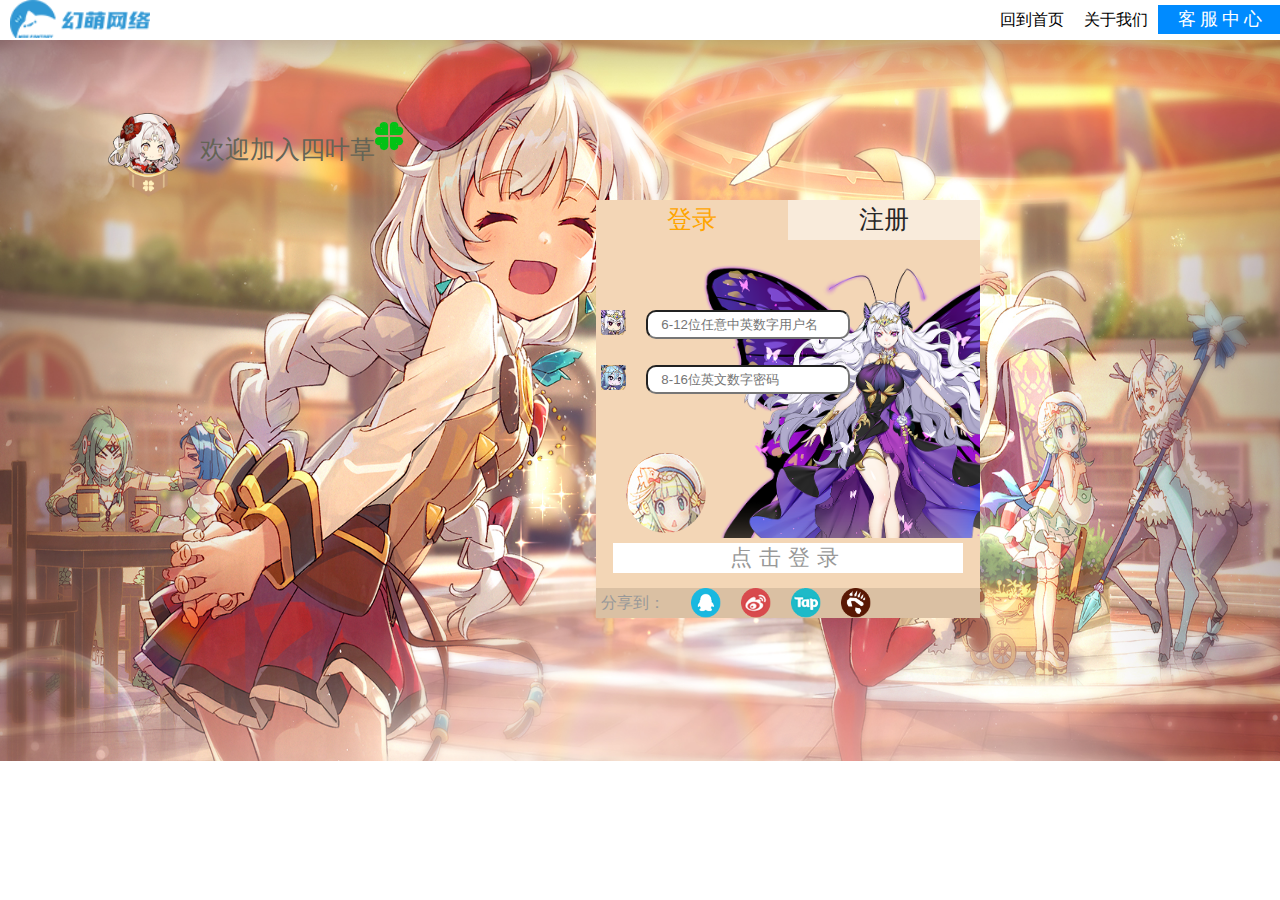
<file: 四叶草剧场游戏官网/sign.html>
<!DOCTYPE html>
<html>
	<head>
		<meta charset="utf-8">
		<title>登录/注册</title>
		<link rel="icon" type="text/css" href="img/favicon.ico"/>
		<link rel="stylesheet" type="text/css" href="css/sign.css"/>
	</head>
	<body>
		<div class="box">
			<!-- 导航栏 -->
			<div class="nav">
				<img src="Img/header-log.png">
				<span>客服中心</span>
				<a href="company.html">关于我们</a>
				<a href="index.html">回到首页</a>
			</div>
			<!-- 登录注册 -->
			<div class="signMain">
				<div><span class="signClick">登录</span><span class="registerClick">注册</span></div>
				<div>
					<span><p class="userwarning">请输入6-12位用户名<b>!</b></p></span><input type="text" id="user" placeholder="6-12位任意中英数字用户名" autocomplete="off" ><br>
					<span><p class="passwarning">密码为至少包含大写字母、小写字母和数字<b>!</b></p></span><input type="password" id="pass" placeholder="8-16位英文数字密码" autocomplete="off" ><br>
				</div>
				<div>
					<p class="submitBoll">点击登录</p>
				</div>
				<div>
					<p>分享到：</p>
					<img src="Img/qq-click.png" alt="">
					<img src="Img/wb-click.png" alt="">
					<img src="Img/tap-click.png" alt="">
					<img src="Img/bbs-click.png" alt="">
				</div>
				<div></div>
			</div>
			<!-- 欢迎加入 -->
			<div class="welcome">
				<img src="Img/icon-b-active.png" >
				<p>欢迎加入四叶草</p>
				<img src="Img/clover.png" >
			</div>
			<!-- 验证账号成功 -->
			<div class="success">
				<div>
					<p>您已完成账户验证</p>
					<p>正在前往首页</p>
					<ul class="indexBoll">
						<li></li>
						<li></li>
						<li></li>
					</ul>
				</div>
				<a href="index.html" id="index"></a></div>
		</div>
	</body>
	<script src="js/jquery-3.5.1.min.js"></script>
	<script src="js/sign.js"></script>
</html>
</file>
<file: 响应式个人简历/css/exampleOne.css>
*{margin: 0;padding: 0;}
a{text-decoration: none;}
a:hover{text-decoration: none;}
li{list-style: none;}
/* js导航栏 */
.nav-js{display: none;width: 100%;height: 50px;background: rgba(31,34,53,0.9);z-index: 5;position: fixed;top: 0;left: 0;overflow: hidden;box-sizing: border-box;padding: 0;margin: 0;}
/* 导航栏 */
.nav{width: 100%;height: 50px;background: rgba(31,34,53,0.9);z-index: 5;position: absolute;top: 0;left: 0;overflow: hidden;box-sizing: border-box;padding: 0;margin: 0;}
.nav-main{height: 50px;margin: 0 auto;padding: 0;}
.nav-main>div{height: 50px;}
.nav-main>div>img{height: 50px;width: auto;}
.nav-right>div>a{font-size: 16px;color: white;}
.nav-right>div{padding: 15px 0px 0px 0px;box-sizing: border-box;}
/* 头部 */
.header{height: auto;background: url(../img/one-header1.webp) repeat-y left top;border-bottom: 1px solid white;overflow: hidden;box-sizing: border-box;padding: 0;margin: 0;}
.header-main{height: auto;margin: 0 auto;padding: 0;transform: translateY(300px);opacity: 0;transition: all linear .5s;}
.header-left{padding: 55px 0px 0px 0px;box-sizing: border-box;}
.header-left>div:nth-child(1){padding: 10px 0px 0px 0px;border-top: 1px solid #363857;border-bottom: 1px solid #363857;}
.header-left>div:nth-child(1)>p:nth-child(1){font-size: 26px;color: #ed8d68;}
.header-left>div:nth-child(1)>p:nth-child(2){font-size: 50px;color: white;}
.header-left>div:nth-child(1)>p:nth-child(3){font-size: 50px;color: white;}
.header-left>div:nth-child(2){padding: 20px 0px 0px 0px;font-size: 16px;color: #5a668f;letter-spacing: 4px;}
.header-left>div:nth-child(3){padding: 20px 0px 0px 0px;font-size: 26px;color: white;letter-spacing: 6px;}
.header-left>div:nth-child(3)>span{display: inline-block;height: 100%;width: auto;}
.header-left>div:nth-child(3)>span>img{height: 100%;width: auto;}
.header-right{padding: 55px 0px 0px 0px;box-sizing: border-box;text-align: center;}
.header-right>img{width: 90%;height: auto;transform: translateX(10%);}
/* 关于我 */
.about{height: auto;background: #1f2235;padding-bottom: 100px;overflow: hidden;box-sizing: border-box;padding: 0;margin: 0;}
.about-main{height: auto;margin: 0 auto;padding: 0;}
.about-main>div{height: auto;color: white;font-size: 16px;text-align: center;border-left: 1px solid white;padding: 20px 0px;box-sizing: border-box;cursor: pointer;}
.about-main>div:nth-child(4){border-right: 1px solid white;}
.about-main>div:nth-child(1){background: #FFC576;}
.about-main-tab{height: auto;margin: 0 auto;padding: 0;transform: translateY(300px);opacity: 0;transition: all linear .5s;}
.about-infor{height: auto;margin: 0 auto;background: #313552;padding: 100px 50px;box-sizing: border-box;line-height: 32px;}
.about-left>img{width: 100%;height: auto;}
.about-right>p{font-size: 14px;color: #eaeaea;}
.about-right>p:nth-child(1){font-size: 18px;line-height: 48px;}
.about-right>p:nth-child(1)>span{font-size: 24px;color: #ffc576;}
.about-infor-two{display: none;height: auto;margin: 0 auto;background: #313552;padding: 50px 20px;box-sizing: border-box;line-height: 32px;}
.about-two>p{font-size: 14px;color: #eaeaea;letter-spacing: 2px;}
.about-two>p:nth-child(1){font-size: 24px;line-height: 48px;color: #ffc576;}
.about-two>p:nth-child(4)>span{display: inline-block;width: auto;background: #FFC576;padding: 0px 10px;color: black;box-sizing: border-box;}
.about-infor-three{display: none;height: auto;margin: 0 auto;background: #313552;padding: 50px 20px;box-sizing: border-box;line-height: 32px;}
.about-infor-three>div>div{padding-bottom: 50px;}
.about-infor-three>div>div:nth-child(1)>img{width: 100%;height: auto;}
.about-infor-three>div>div:nth-child(2)>p:nth-child(1){font-size: 16px;color: #FFC576;}
.about-infor-three>div>div:nth-child(2)>p:nth-child(2){font-size: 20px;color: #FFC576;}
.about-infor-three>div>div:nth-child(2)>p:nth-child(3){font-size: 14px;color: #efefef;}
.about-infor-fore{display: none;height: auto;margin: 0 auto;background: #313552;padding: 50px 20px;box-sizing: border-box;line-height: 32px;}
.about-infor-fore>div>div{text-align: center;padding-bottom: 20px;}
.about-infor-fore>div>div:nth-child(2){font-size: 20px;color: #FFC576;}
.about-infor-fore>div>div:nth-child(3){font-size: 14px;color: #eaeaea;}
/* 个人项目 */
.project{height: auto;background: #1f2235;padding-top: 50px;overflow: hidden;box-sizing: border-box;margin: 0;}
.project-main{height: auto;margin: 0 auto;}
.project-main>p:nth-child(1){font-size: 18px;color: #FFC576;}
.project-main>p:nth-child(2){font-size: 38px;color: white;padding-bottom: 20px;}
.project-main-infor{height: auto;padding: 0 20px;box-sizing: border-box;transform: translateY(300px);opacity: 0;transition: all linear .5s;}
.project-main-infor>div{padding: 0;}
.project-img{width: 100%;height: auto;}
.project-img>img{width: 100%;height: auto;border-radius: 2px;}
.project-about{width: 100%;height: auto;padding: 50px 20px;background: #313552;}
.project-about>p:nth-child(1){font-size: 14px;color: #FFC576;}
.project-about>p:nth-child(2){font-size: 22px;color: white;}
.project-about>p:nth-child(3){font-size: 14px;color: white;}
/* 领导评价 */
.evaluate{height: auto;background: #23273c;padding-top: 50px;overflow: hidden;box-sizing: border-box;margin: 0;}
.evaluate-main{height: auto;margin: 0 auto;}
.evaluate-main>div{padding: 0;}
.evaluate-main>p:nth-child(1){font-size: 18px;color: #FFC576;}
.evaluate-main>p:nth-child(2){font-size: 38px;color: white;padding-bottom: 20px;}
.evaluate-main-infor{transform: translateY(300px);opacity: 0;transition: all linear .5s;}
.evaluate-about{width: 100%;height: auto;padding: 50px 20px;background: #313552;}
.evaluate-img{height: auto;width: 100%;text-align: center;}
.evaluate-img>img{height: 50px;width: auto;padding-bottom: 20px;box-sizing: content-box;}
.evaluate-img>p:nth-child(2){font-size: 24px;color: white;}
.evaluate-img>p:nth-child(3){font-size: 14px;color: #FFC576;}
.evaluate-about-main{width: 100%;padding: 0;height: auto;font-size: 14px;color: rgb(176, 178, 187);}
/* 荣誉奖项 */
.honor{height: auto;padding: 50px 0px;background: #1f2235;overflow: hidden;box-sizing: border-box;padding: 0;margin: 0;}
.honor-main{height: auto;margin: 0 auto;padding: 0;}
.honor-main>.honor-title{background: transparent;color: #FFC576;font-size: 22px;}
.honor-main>div{height: auto;padding: 30px 0px;background: #E9E9EB;border-radius: 10px;box-sizing: border-box;text-align: center;border: 20px solid transparent;background-clip: padding-box;}
.honor-main>div>img{height: 50px;width: auto;}
/* 联系方式 */
.Telephone{height: auto;padding: 50px 0px;background: #23273c;overflow: hidden;box-sizing: border-box;padding: 0;margin: 0;}
.Telephone-main{height: auto;margin: 0 auto;padding: 0;}
.Telephone-main-one{text-align: center;padding-bottom: 50px;}
.Telephone-main-one>p:nth-child(1){font-size: 18px;color: #FFC576;}
.Telephone-main-one>p:nth-child(2){font-size: 38px;color: white;}
.Telephone-main-two{height: auto;}
.Telephone-main-two>div{height: 100px;}
.Telephone-main-two>div:nth-child(1)>img{height: 50px;width: auto;}
.Telephone-main-two>div:nth-child(2){text-align: center;font-size: 16px;color: white;}
.Telephone-main-two>div:nth-child(3)>span{display: inline-block;height: 32px;width: 32px;margin: 0 3px;}
.Telephone-main-two>div:nth-child(3)>span:nth-child(1){background: url(../img/one-Telephone.png) no-repeat -64px -160px;}
.Telephone-main-two>div:nth-child(3)>span:nth-child(2){background: url(../img/one-Telephone.png) no-repeat 0px -160px;}
.Telephone-main-two>div:nth-child(3)>span:nth-child(3){background: url(../img/one-Telephone.png) no-repeat -32px -160px;}
.Telephone-main-two>div:nth-child(3)>span:nth-child(4){background: url(../img/one-Telephone.png) no-repeat -704px -160px;}
.Telephone-main-three{text-align: center;height: auto;color: #d1d5d8;font-size: 14px;padding-top: 20px;}
/* 回到顶部 */
.moveTop{width: 50px;height: 50px;background: #ccc;position: fixed;bottom: 100px;right: 50px;display: none;color: black;font-size: 32px;text-align: center;line-height: 50px;transform: rotate(-90deg);cursor: pointer;}
/* ---------------------------响应式分割线---------------------------- */
@media screen and (max-width:768px){
	.header-left>div:nth-child(1)>p:nth-child(1){font-size: 25px;}
	.header-left>div:nth-child(1)>p:nth-child(2){font-size: 40px;}
	.header-left>div:nth-child(1)>p:nth-child(3){font-size: 40px;}
	.about-main>div{font-size: 12px;}
	.about-infor{padding: 20px 20px;}
	.about-two>p:nth-child(2){font-size: 9px;}
	.project-main>p:nth-child(1){font-size: 16px;text-align: center;}
	.project-main>p:nth-child(2){font-size: 28px;text-align: center;}
	.evaluate-main>p:nth-child(1){font-size: 16px;text-align: center;}
	.evaluate-main>p:nth-child(2){font-size: 28px;text-align: center;}
}
@media screen and (max-width:992px){
	.Telephone-main-two>div{text-align: center;}
}
</file>
<file: 四叶草剧场游戏官网/css/company.css>
*{margin: 0;padding: 0;}
a{text-decoration: none;}
li{list-style: none;}
.box{width: 100%;height: auto;position: relative;background: #f3f3f3;min-width: 1220px;}
/* 导航栏 */
.nav{width: 100%;height: 40px;width: 100%;height: 40px;background: rgba(255,255,255,1);}
.nav>img{margin-left: 10px;width: 140px;float: left;}
.nav>span{width: 122px;height: 29px;background: rgba(0,139,255,1);float: right;margin-top: 5px;line-height: 29px;text-align: center;color: rgba(255,255,255,1);font-size: 18px;letter-spacing: 4px;cursor: pointer;text-indent: 6px;}
.nav>a{float: right;color: black;line-height: 40px;margin: 0 10px;}
.nav>a:hover{color: #0b8585;}
/* 宣传图 */
.box>div:nth-child(2){width: 100%;height: 409px;background: url(../Img/slide-01.jpg) no-repeat 0 0/100% 100%;border-top: 3px solid deepskyblue;margin-bottom: 30px;}
/* 公司产品 */
.produce{width: 1220px;height: 574px;margin: 0 auto;margin-bottom: 50px;}
.produce>div{width: 545px;height: 534px;background: white;float: left;padding: 10px;position: relative;}
.produce>div:nth-child(1){margin-right: 45px;}
.produce>div:nth-child(2){margin-left: 45px;}
.produce>div>img{width: 100%;height: auto;margin-bottom: 10px;transition: all .5s;}
.produce>div>p:nth-child(2){font-size: 18px;color: #333333;height: 36px;line-height: 36px;margin-bottom: 10px;}
.produce>div>p:nth-child(3){font-size: 14px;color: #333333;height: 40px;width: 400px;}
.produce>div>a{display: inline-block;width: 56px;height: 20px;padding: 9px 12px;border: 1px solid #959595;color: #959595;font-size: 14px;position: absolute;bottom: 30px;right: 10px;transition: all .3s;}
.produce>div>img:hover{transform: scale(1.01);}
.produce>div>a:hover{border: 1px solid #00acff;color: #00acff;}
/* 公司新闻 */
.companyNews{width: 1020px;height: 422px;padding: 0 100px;margin: 0 auto;background: white;margin-bottom: 50px;overflow: hidden;}
.companyNews>div{margin-bottom: 14px;height: 40px;}
.companyNews>div>span{font-size: 30px;padding-bottom: 5px;border-bottom: 1px solid #26a3e5;color: #56b7eb;position: relative;}
.companyNews>div>span>span{position: absolute;font-size: 14px;top: 7px;right: -40px;}
.companyNews>a{display: block;height: 60px;color: #5c6475;line-height: 60px;border-bottom: 1px dashed #8b909a;position: relative;left: 0;}
.companyNews>a>span:nth-child(2){float: right;}
.companyNews>a:hover{color: #00acff;}
/* 招聘信息 */
.companyRecruit{width: 1020px;height: 580px;padding: 0 100px;margin: 0 auto;background: white;margin-bottom: 50px;}
.companyRecruit>div{margin-bottom: 30px;height: 40px;}
.companyRecruit>div>span{font-size: 30px;padding-bottom: 5px;border-bottom: 1px solid #26a3e5;color: #56b7eb;position: relative;}
.companyRecruit>div>span>span{position: absolute;font-size: 14px;top: 7px;right: -75px;}
.recruitBoll{margin-bottom: 30px;width: 1020px;height: 48px;}
.recruitBoll>li{width: 126px;height: 48px;border: 1px solid #57a4d0;color: #215172;float: left;font-size: 18px;cursor: pointer;line-height: 48px;text-align: center;margin-right: 50px;}
.recruitBoll>li:first-child{background: #1f73a4;color: white;}
.recruitBoll>li:last-child{margin-right: 0;}
.recruitBollMain{margin-bottom: 30px;position: relative;width: 1020px;height: 56px;}
.recruitBollMain>li{width: 1020px;height: 56px;position: absolute;top: 0;left: 0;border: 1px solid #d0d3d9;display: none;background: #333333;}
.recruitBollMain>li:nth-child(1){display: block;}
.recruitBollMain>li>span:nth-child(1){font-size: 18px;color: #6f7176;line-height: 56px;margin-left: 10px;}
.recruitBollMain>li>span:nth-child(2){display: block;width: 20px;height: 20px;right: 26px;top: 20px;background: url(../Img/up.png) no-repeat 0 0/auto 100%;position: absolute;cursor: pointer;}
.bollMain{position: relative;width: 1020px;height: 338px;}
.bollMain>li{width: 1020px;height: auto;position: absolute;top: 0;left: 0;border: 1px solid #6f7176;display: none;}
.bollMain>li>span:nth-child(1){display: inline-block;width: 366px;height: 32px;color: #64666c;font-size: 18px;float: left;line-height: 32px;padding-left: 10px;}
.bollMain>li>span:nth-child(2){display: inline-block;width: 600px;height: 100%;float: right;color: #64666c;font-size: 14px;line-height: 24px;}
.bollMain>li>span:nth-child(2)>p.pBig{font-weight: 900;}
.bollMain>li:nth-child(1){display: block;}
/* 公司介绍 */
.Moefantasy{width: 100%;height: 689px;background: url(../Img/about-us-bg.jpg) no-repeat top center;position: relative;margin-bottom: 50px;}
.Moefantasy>div:nth-child(1){margin-bottom: 14px;height: 40px;position: absolute;left: 200px;top: 80px;}
.Moefantasy>div:nth-child(1)>span{font-size: 30px;padding-bottom: 5px;border-bottom: 1px solid white;color: white;position: relative;}
.Moefantasy>div:nth-child(1)>span>span{position: absolute;font-size: 14px;top: 7px;right: -80px;}
.Moefantasy>div:nth-child(2){position: absolute;left: 200px;width: 540px;height: auto;top: 150px;}
.Moefantasy>div:nth-child(2)>p{text-indent: 2em;color: white;line-height: 1.8em;font-size: 14px;}
/* 结尾 */
.finter{width: 774px;height: 80px;margin: 0 auto;overflow: hidden;}
.finter>span{display: inline-block;float: left;width: 136px;height: 72px;background: url(../Img/spr.png) no-repeat -160px 0;}
.finter>div{margin-left: 20px;width: 615px;color: #444850;float: left;}
.finter>div:nth-child(2){height: 26px;margin-bottom: 5px;}
.finterBoll{width: 100%;height: 100%;}
.finterBoll>li{float: left;margin-right: 10px;cursor: pointer;font-size: 14px;transition: all .3s;}
.finterBoll>li:hover{color: #00acff;}
.finter>div:nth-child(3){height: 48px;font-size: 12px;}
/* 回到顶部 */
.box>span{display: inline-block;position: fixed;width: 30px;height: 30px;bottom: 20px;right: 20px;display: none;}
</file>
<file: 四叶草剧场游戏官网/css/more.css>
*{margin: 0;padding: 0;}
a{text-decoration: none;}
li{list-style: none;}
.box{width: 100%;height: 761px;position: relative;background: url(../Img/bg.jpg) no-repeat 0 0/100% 100%;min-width: 1220px;overflow: hidden;}
/* 导航栏 */
.nav{width: 100%;height: 40px;width: 100%;height: 40px;background: rgba(255,255,255,1);}
.nav>img{margin-left: 10px;width: 140px;float: left;}
.nav>span{width: 122px;height: 29px;background: rgba(0,139,255,1);float: right;margin-top: 5px;line-height: 29px;text-align: center;color: rgba(255,255,255,1);font-size: 18px;letter-spacing: 4px;cursor: pointer;text-indent: 6px;}
.nav>a{float: right;color: black;line-height: 40px;margin: 0 10px;}
.nav>a:hover{color: #0b8585;}
/* 正文 */
.main{width: 1220px;height: 100%;margin: 40px auto 0;position: relative;}
.main>p{font-size: 20px;color: #9a8570;margin-bottom: 20px;}
.main>p>a{font-size: 20px;color: #9a8570;}
.main>p>span{color: #f3d6b6;}
.mainBoll{width: 100%;height: 60px;}
.mainBoll>li{width: 223px;height: 60px;float: left;}
.mainBoll>li:nth-child(1){background: url(../Img/activity-click.png) no-repeat 0 0/100% 100%;}
.mainBoll>li:nth-child(2){background: url(../Img/newestmain.png) no-repeat 0 0/100% 100%;}
.mainBoll>li:nth-child(3){background: url(../Img/notice.png) no-repeat 0 0/100% 100%;}
.mainNews{width: 94%;height: 450px;padding: 50px 3%;position: relative;background: rgb(243,214,182);}
.mainNews>li{width: 100%;height: 100%;position: absolute;top: 0;left: 0;display: none;}
.mainNews>li>ul{width: 94%;height: 100%;margin: 0 auto;}
.mainNews>li>ul>li{width: 100%;height: 31px;border-bottom: 2px solid #cfb59a;margin-top: 20px;font-size: 21px;color: #000000;}
.mainNews>li>ul>li>span{font-size: 18px;color: #9A8570;float: right;}
.mainNews>li:nth-child(1){display: block;}
/* 旋转特效 */
.mainRotate{width: 300px;height: auto;position: absolute;bottom: 100px;left: 450px;transform: rotate(0deg);}
.mainRotateB{width: 300px;height: auto;transform: rotateY(180deg);}
</file>
<file: 四叶草剧场游戏官网/css/role.css>
*{margin: 0;padding: 0;}
a{text-decoration: none;}
li{list-style: none;}
.box{width: 100%;height: 761px;position: relative;min-width: 1220px;}
/* 导航栏 */
.nav{width: 100%;height: 40px;width: 100%;height: 40px;background: rgba(255,255,255,1);}
.nav>img{margin-left: 10px;width: 140px;float: left;}
.nav>span{width: 122px;height: 29px;background: rgba(0,139,255,1);float: right;margin-top: 5px;line-height: 29px;text-align: center;color: rgba(255,255,255,1);font-size: 18px;letter-spacing: 4px;cursor: pointer;text-indent: 6px;}
.nav>a{float: right;color: black;line-height: 40px;margin: 0 10px;}
.nav>a:hover{color: #0b8585;}
/* 正文 */
/* 左边图片 */
.box>div:nth-child(2){width: 100%;height: 721px;background: url(../Img/bg2.jpg) no-repeat 0 0/100% 100%;position: relative;overflow: hidden;opacity: 1;left: 0;}
.box>div:nth-child(2)>div:nth-child(1){width: 550px;height: 100%;float: left;}
.roleBollContent{width: 100%;height: 100%;position: relative;}
.roleBollContent>li{width: 100%;height: 100%;position: absolute;top: 0;left: 0;opacity: 0;}
.roleBollContent>li:nth-child(1){background: url(../Img/character-ttly.png) no-repeat 0 80px/100% auto;opacity: 1;}
.roleBollContent>li:nth-child(2){background: url(../Img/character-myl.png) no-repeat 0 80px/100% auto;}
.roleBollContent>li:nth-child(3){background: url(../Img/character-lili.png) no-repeat 0 80px/100% auto;}
.roleBollContent>li:nth-child(4){background: url(../Img/character-b.png) no-repeat 0 80px/100% auto;}
.roleBollContent>li:nth-child(5){background: url(../Img/character-aqie.png) no-repeat 0 80px/100% auto;}
/* 中间角色详情 */
.roleMain{width: 400px;height: 100%;float: left;opacity: 1;margin-right: 10px;position: relative;}
.roleMain>img{margin-left: 30px;}
.roleMainBoll{width: 100%;height: 180px;background: white;border-radius: 50px;border: 10px solid #7d5417;margin-bottom: 20px;background: #eed1a6;position: relative;}
.roleMainBoll>li{width: 100%;height: 100%;position: absolute;top: 0;left: 0;text-indent: 2em;opacity: 0;}
.roleMainBoll>li>p:nth-child(1){font-size: 30px;color: white;margin-bottom: 5px;}
.roleMainBoll>li>p:nth-child(2){font-size: 25px;color: yellow;font-weight: 900;margin-bottom: 5px;}
.roleMainBoll>li>img{margin: 0 30px 5px;}
.roleMainBoll>li>span{font-size: 20px;margin: 0 36px;color: white;}
.roleMainBoll>li:nth-child(1){opacity: 1;}
.roleMainBoll>li:nth-child(5)>p:nth-child(2){color: #f273f2;}
.roleMainSkill{width: 100%;height: 180px;background: white;border-radius: 50px;border: 10px solid #7d5417;background: #eed1a6;position: relative;}
.roleMainSkill>li{width: 100%;height: 100%;position: absolute;top: 0;left: 0;padding-top: 10px;display: none;opacity: 0;}
.roleMainSkill>li>span{display: inline-block;float: left;margin: 0 17px;width: 100px;height: 27px;font-size: 20px;border-radius: 10px;text-align: center;color: white;}
.roleMainSkill>li>span:nth-child(1){background: #ecb158;}
.roleMainSkill>li>span:nth-child(3){margin-right: 0;}
.roleMainSkill>li>div{width: 90%;height: 90px;float: left;position: absolute;top: 60px;left: 0;padding:0 5%;display: none;}
.roleMainSkill>li>div>p:nth-child(1){font-weight: 900;margin-bottom: 10px;}
.roleMainSkill>li>div>p:nth-child(2){font-size: 14px;}
.roleMainSkill>li>div:nth-child(4){display: block;}
.roleMainSkill>li:nth-child(1){display: block;opacity: 1;}
/* 右边图片 */
.box>div:nth-child(2)>div:nth-child(3){width: 550px;height: 100%;float: left;position: relative;right: 0;}
.roleBollCut{width: 100%;height: 100%;position: relative;}
.roleBollCut>li{width: 100%;height: 100%;position: absolute;top: 0;right: 0;opacity: 0;}
.roleBollCut>li:nth-child(1){background: url(../Img/character-ttly-cut.png) no-repeat 0 80px/100% auto;opacity: 1;}
.roleBollCut>li:nth-child(2){background: url(../Img/character-myl-cut.png) no-repeat 0 80px/100% auto;}
.roleBollCut>li:nth-child(3){background: url(../Img/character-lili-cut.png) no-repeat 0 80px/100% auto;}
.roleBollCut>li:nth-child(4){background: url(../Img/character-b-cut.png) no-repeat 0 80px/100% auto;}
.roleBollCut>li:nth-child(5){background: url(../Img/character-aqie-cut.png) no-repeat 0 80px/100% auto;}
/* 返回主页 */
.box>a{display: block;position: absolute;top: 80px;left: 40px;font-size: 20px;color: #7d5417;line-height: 45px;z-index: 10;}
.box>a>img{float: left;margin-right: 5px;}
/* 切换人物 */
.roleChange{width: 705px;height: 90px;position: absolute;background: url(../Img/pagination-bg.png) no-repeat 0 0/100% 100%;bottom: 10px;left: -150px;}
.roleChange>span{display: inline-block;float: left;width: 124px;height: 120px;transform: translate3d(40px,-40px,0);z-index: 5;position: relative;}
.roleChange>span>img.changImg{position: absolute;left: -11px;top: 3px;}
/* 左侧放大镜 */
.leftBig{width: 330px;height: 174px;position: absolute;left: 600px;top: 40px;overflow: hidden;display: none;}
.leftBigImg{position: absolute;left: 0;top: 0;}
/* 左侧遮罩层 */
.blackTop{width: 166px;height: 88px;background: rgba(0,0,0,.5);position: absolute;top: 40px;left: 0;display: none;}
/* 右侧放大镜 */
.rightBig{width: 330px;height: 174px;position: absolute;left: 600px;top: 40px;overflow: hidden;display: none;}
.rightBigImg{position: absolute;left: 0;top: 0;}
/* 右侧遮罩层 */
.blackTop1{width: 166px;height: 88px;background: rgba(0,0,0,.5);position: absolute;top: 40px;right: 0;display: none;}
</file>
<file: 四叶草剧场游戏官网/css/sign.css>
*{margin: 0;padding: 0;}
a{text-decoration: none;}
li{list-style: none;}
.box{width: 100%;height: 761px;background: url(../Img/bg1.jpg) no-repeat 0 0/100% 100%;position: relative;min-width: 1220px;}
/* 导航栏 */
.nav{width: 100%;height: 40px;width: 100%;height: 40px;background: rgba(255,255,255,1);}
.nav>img{margin-left: 10px;width: 140px;float: left;}
.nav>span{width: 122px;height: 29px;background: rgba(0,139,255,1);float: right;margin-top: 5px;line-height: 29px;text-align: center;color: rgba(255,255,255,1);font-size: 18px;letter-spacing: 4px;cursor: pointer;text-indent: 6px;}
.nav>a{float: right;color: black;line-height: 40px;margin: 0 10px;}
.nav>a:hover{color: #0b8585;}
/*  登录注册 */
.signMain{width: 384px;height: auto;position: absolute;right: 300px;top: 200px;background: rgb(243,214,182);}
.signMain>div:nth-child(1){width: 100%;height: 40px;margin-bottom: 20px;}
.signMain>div:nth-child(1)>span{display: inline-block;width: 192px;height: 40px;font-size: 25px;text-align: center;line-height: 40px;cursor: pointer;transition: all .3s;}
.signClick{background: rgb(243,214,182);color: orange;}
.registerClick{background: rgba(255,255,255,.5);color: #282727;}
.signMain>div:nth-child(2){width: 100%;height:178px;background: url(../Img/character-ttly.png) no-repeat 90px -40px/100%;padding: 50px 0;transition: all .5s;}
.signMain>div:nth-child(2)>span{display: inline-block;float: left;width: 25px;height: 25px;margin-right: 20px;position: relative;margin-left: 5px;}
.signMain>div:nth-child(2)>span:nth-child(1){background: url(../Img/icon-ttny-active.png) no-repeat -15px -10px/200% 200%;}
.signMain>div:nth-child(2)>span:nth-child(4){background: url(../Img/icon-yml-active.png) no-repeat -15px -10px/200% 200%;}
.signMain>div:nth-child(2)>span>p{position: absolute;top: 30px;width:384px;color: #db557a;display: none;}
.signMain>div:nth-child(2)>span>p>b{color: red;margin-left: 5px;}
.signMain>div:nth-child(2)>input{width: 200px;height: 25px;border-radius: 10px;outline: none;text-indent: 1em;margin-bottom: 26px;}
.signMain>div:nth-child(3){width: 100%;height: 45px;text-align: center;padding-top: 5px;position: relative;}
.signMain>div:nth-child(3)>p{width: 350px;height: 30px;background: white;margin: 0 auto;line-height: 30px;font-size: 22px;letter-spacing: 7px;cursor: pointer;color: #999999;transition: all .3;}
.signMain>div:nth-child(4){background: rgba(0,0,0,.1);width: 100%;height: 30px;line-height: 30px;padding-left: 5px;}
.signMain>div:nth-child(4)>p{width: 80px;height: 30px;float: left;color: #999999;}
.signMain>div:nth-child(4)>img{width: 30px;height: 30px;margin: 0 10px;float: left;}
.signMain>div:nth-child(5){width: 80px;height: 80px;position: absolute;bottom: 85px;left: 30px;background: url(../Img/bg1.jpg) no-repeat -1555px -514px;border-radius: 50%;}
/*  欢迎加入 */
.welcome{width: 300px;height: 100px;position: absolute;left: 100px;top: 100px;}
.welcome>img:nth-child(1){width: 100px;height: 100px;float: left;}
.welcome>p{font-size: 25px;line-height: 100px;color: #646456;}
.welcome>img:nth-child(3){position: absolute;top: 20px;right: -5px;}
/* 验证账号成功 */
.success{position: absolute;left: 35%;top: 38%;width: 300px;height: 125px;padding-top: 75px;background: url(../Img/character-b.png) no-repeat 0 0/auto 100%;display: none;}
.success>div{height: 125px;width: 170px;text-align: center;position: absolute;top: 75px;right: 0;}
.success>div>p{font-size: 20px;color: #534306;margin-bottom: 10px;}
.success>div>ul{height: 10px;width: 100px;margin-left: 40px;}
.success>div>ul>li{width: 10px;height: 10px;float: left;background: #534306;margin: 0 10px;border-radius: 50%;display: none;}
.success>a{display: inline-block;width: 100%;height: 100%;position: absolute;left: 0;top: 0;}
</file>
